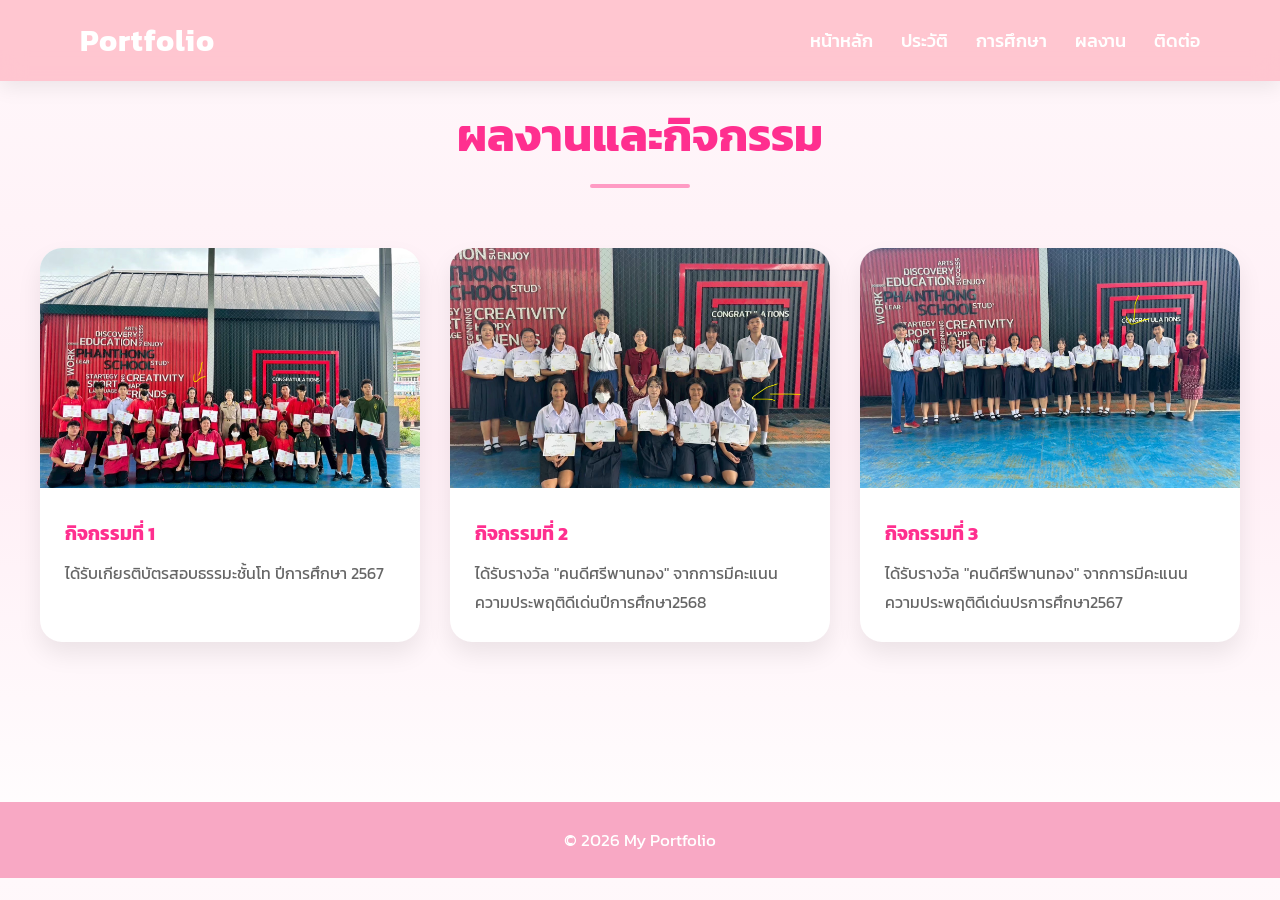
<file: activities.html>
<!DOCTYPE html>

<html lang="th">

<head>

<meta charset="UTF-8">

<meta name="viewport" content="width=device-width, initial-scale=1.0">

<title>ผลงาน | Portfolio</title>

<link rel="stylesheet" href="css/style.css">

</head>

<body>

<header>

<nav>

<div class="logo">Portfolio</div>

<ul>

<li><a href="index.html">หน้าหลัก</a></li>

<li><a href="Profile.html">ประวัติ</a></li>

<li><a href="education.html">การศึกษา</a></li>

<li><a href="activities.html">ผลงาน</a></li>

<li><a href="contact.html">ติดต่อ</a></li>

</ul>

</nav>

</header>

<section>

<div class="container">

<h1 class="section-title">ผลงานและกิจกรรม</h1>

<div class="activity-grid">

<div class="card">

<img src="images/IMG_0110.jpeg" alt="กิจกรรม1">

<div class="card-content">

<h3>กิจกรรมที่ 1</h3>

<p>ได้รับเกียรติบัตรสอบธรรมะชั้นโท ปีการศึกษา 2567</p>

</div>

</div>

<div class="card">

<img src="images/IMG_0124.jpeg" alt="กิจกรรม2">

<div class="card-content">

<h3>กิจกรรมที่ 2</h3>

<p>ได้รับรางวัล "คนดีศรีพานทอง" จากการมีคะแนนความประพฤติดีเด่นปีการศึกษา2568</p>

</div>

</div>

<div class="card">

    <img src="images/IMG_0125.jpeg" alt="กิจกรรม3">

    <div class="card-content">

        <h3>กิจกรรมที่ 3</h3>

        <p>ได้รับรางวัล "คนดีศรีพานทอง" จากการมีคะแนนความประพฤติดีเด่นปรการศึกษา2567</p>

    </div>

</div>

</div>

</div>

</section>

<footer>

<p>© 2026 My Portfolio</p>

</footer>

<!-- กล่องแสดงรูป -->

<div id="popup" class="popup" onclick="closePopup()">

    <img id="popup-img">

</div>

<script>

const images=document.querySelectorAll(".card img");

const popup=document.getElementById("popup");

const popupImg=document.getElementById("popup-img");

images.forEach(img=>{

img.onclick=function(){

popup.style.display="flex";

popupImg.src=this.src;

}

});

function closePopup(){

popup.style.display="none";

}

</script>

</body>

</html>
</file>
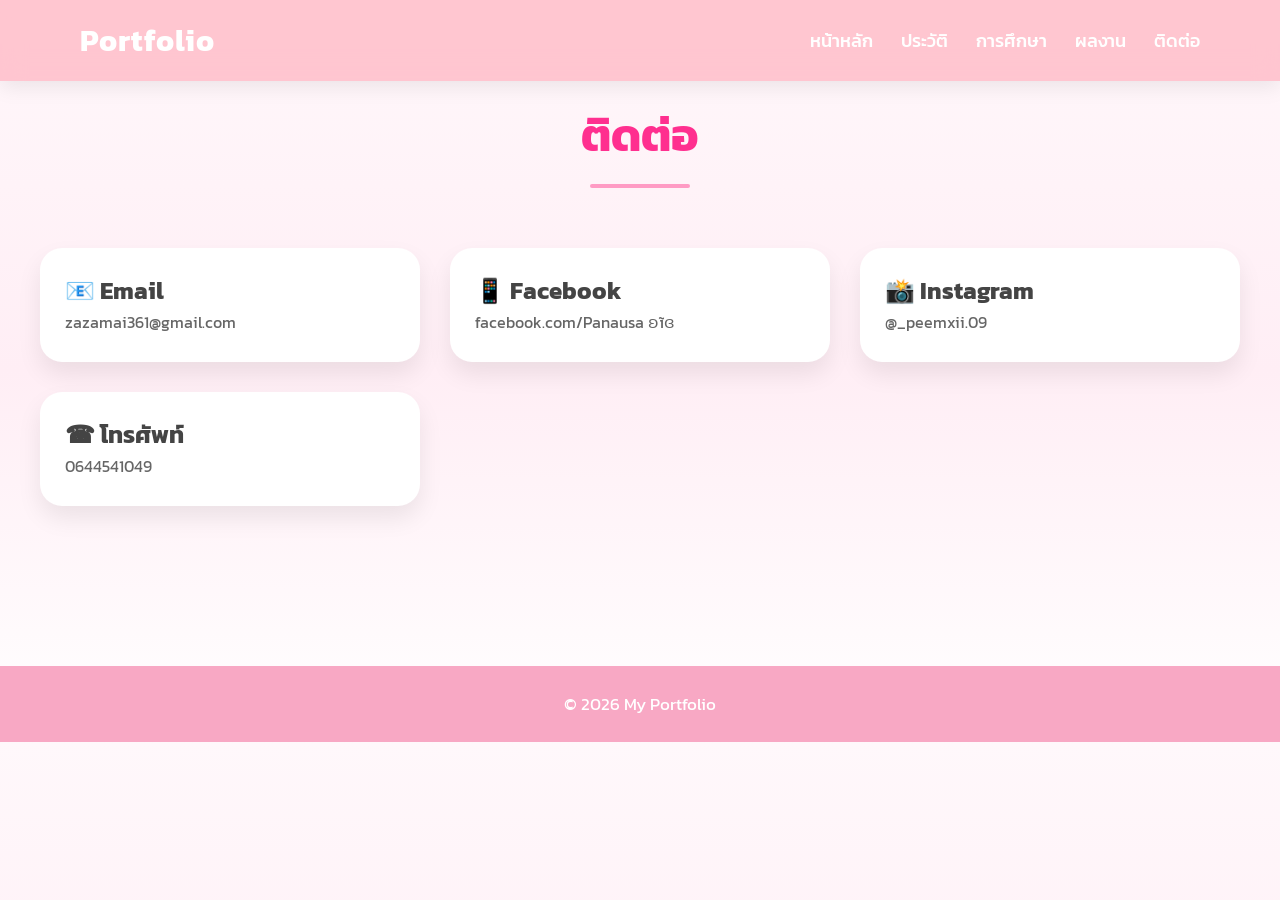
<file: contact.html>
<!DOCTYPE html>

<html lang="th">

<head>

<meta charset="UTF-8">

<meta name="viewport" content="width=device-width, initial-scale=1.0">

<title>ติดต่อ | Portfolio</title>

<link rel="stylesheet" href="css/style.css">

</head>

<body>

<header>

<nav>

<div class="logo">Portfolio</div>

<ul>

<li><a href="index.html">หน้าหลัก</a></li>

<li><a href="Profile.html">ประวัติ</a></li>

<li><a href="education.html">การศึกษา</a></li>

<li><a href="activities.html">ผลงาน</a></li>

<li><a href="contact.html">ติดต่อ</a></li>

</ul>

</nav>

</header>

<section>

<div class="container">

<h1 class="section-title">ติดต่อ</h1>

<div class="activity-grid">

<div class="card">

<div class="card-content">

<h2>📧 Email</h2>

<p>zazamai361@gmail.com</p>

</div>

</div>

<div class="card">

<div class="card-content">

<h2>📱 Facebook</h2>

<p>facebook.com/Panausa ʚĩɞ</p>

</div>

</div>

<div class="card">

<div class="card-content">

<h2>📸 Instagram</h2>

<p>@_peemxii.09</p>

</div>

</div>

<div class="card">

<div class="card-content">

<h2>☎ โทรศัพท์</h2>

<p>0644541049</p>

</div>

</div>

</div>

</div>

</section>

<footer>

<p>© 2026 My Portfolio</p>

</footer>

</body>

</html>
</file>
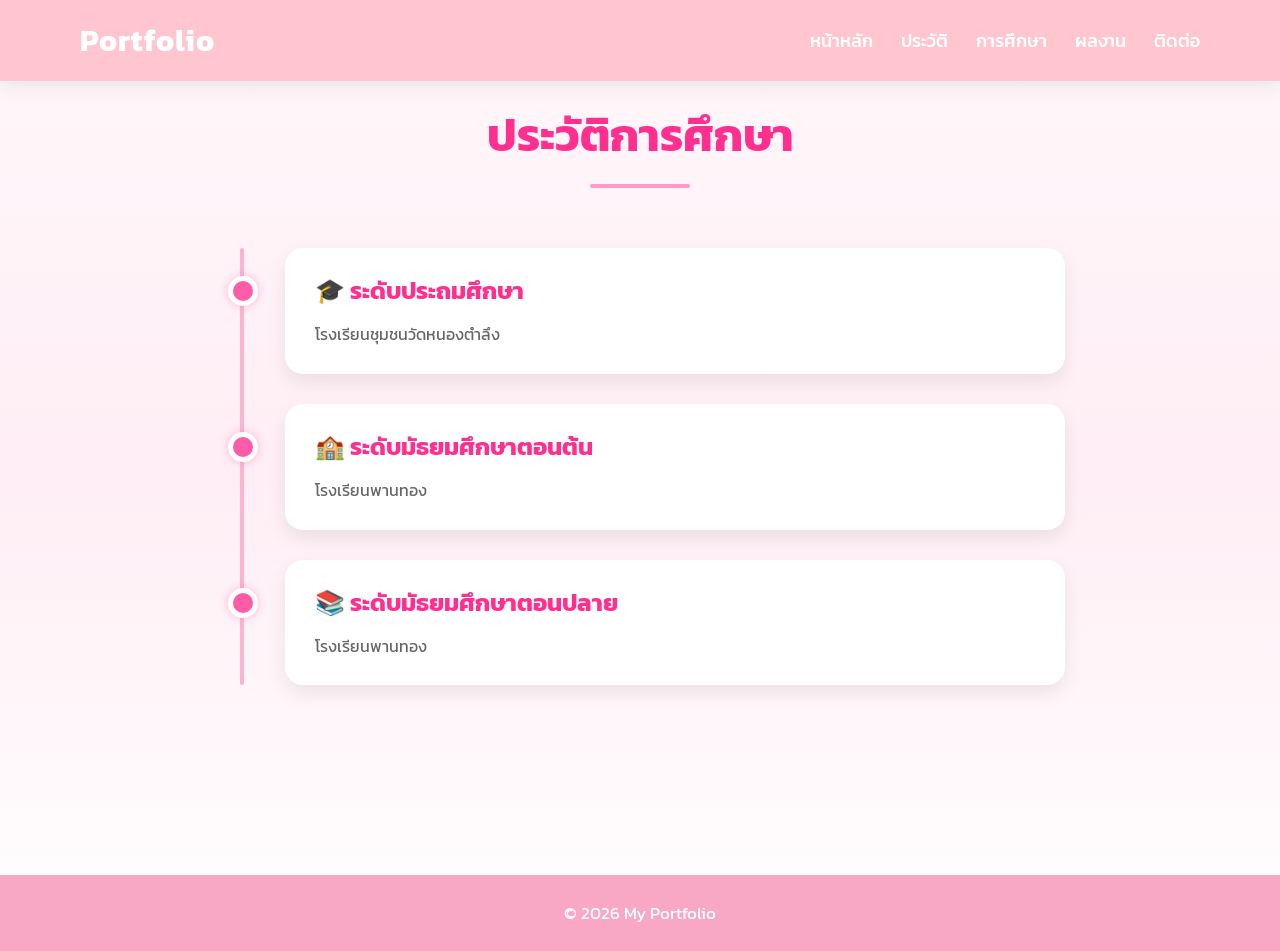
<file: education.html>
<!DOCTYPE html>

<html lang="th">

<head>

<meta charset="UTF-8">

<meta name="viewport" content="width=device-width, initial-scale=1.0">

<title>ประวัติการศึกษา | Portfolio</title>

<link rel="stylesheet" href="css/style.css">

</head>

<body>

<header>

<nav>

<div class="logo">Portfolio</div>

<ul>

<li><a href="index.html">หน้าหลัก</a></li>

<li><a href="Profile.html">ประวัติ</a></li>

<li><a href="education.html">การศึกษา</a></li>

<li><a href="activities.html">ผลงาน</a></li>

<li><a href="contact.html">ติดต่อ</a></li>

</ul>

</nav>

</header>

<section>

<div class="container">

<h1 class="section-title">ประวัติการศึกษา</h1>

<div class="timeline">

<div class="timeline-item">

<h3>🎓 ระดับประถมศึกษา</h3>

<p>

โรงเรียนชุมชนวัดหนองตำลึง

</p>

</div>

<div class="timeline-item">

<h3>🏫 ระดับมัธยมศึกษาตอนต้น</h3>

<p>

โรงเรียนพานทอง

</p>

</div>

<div class="timeline-item">

<h3>📚 ระดับมัธยมศึกษาตอนปลาย</h3>

<p>

โรงเรียนพานทอง

</p>

</div>

</div>

</div>

</section>

<footer>

<p>© 2026 My Portfolio</p>

</footer>

</body>

</html>
</file>
<file: css/style.css>
/* ==================================================

   Portfolio Website

   Theme : Pastel Pink

   Author : Benyapron

================================================== */

@import url('https://fonts.googleapis.com/css2?family=Kanit:wght@300;400;500;600;700&display=swap');

*{

    margin:0;

    padding:0;

    box-sizing:border-box;

    scroll-behavior:smooth;

    font-family:'Kanit',sans-serif;

}

body{

    background:linear-gradient(180deg,#fff8fb,#ffeef5,#ffffff);

    color:#444;

    overflow-x:hidden;

}

/* Scrollbar */

::-webkit-scrollbar{

    width:10px;

}

::-webkit-scrollbar-track{

    background:#ffe8f2;

}

::-webkit-scrollbar-thumb{

    background:#f8a8c4;

    border-radius:20px;

}

::-webkit-scrollbar-thumb:hover{

    background:#ff73af;

}

/* =========================

      Navbar

========================= */

header{

    position:fixed;

    width:100%;

    top:0;

    left:0;

    z-index:999;

    background:rgba(255,192,203,.90);

    backdrop-filter:blur(12px);

    box-shadow:0 6px 20px rgba(0,0,0,.08);

}

nav{

    max-width:1200px;

    margin:auto;

    display:flex;

    justify-content:space-between;

    align-items:center;

    padding:18px 40px;

}

.logo{

    color:white;

    font-size:30px;

    font-weight:700;

    letter-spacing:1px;

}

nav ul{

    display:flex;

    list-style:none;

}

nav ul li{

    margin-left:28px;

}

nav ul li a{

    color:white;

    text-decoration:none;

    font-size:18px;

    font-weight:500;

    position:relative;

    transition:.35s;

}

nav ul li a::after{

    content:"";

    position:absolute;

    left:0;

    bottom:-6px;

    width:0;

    height:3px;

    border-radius:10px;

    background:white;

    transition:.35s;

}

nav ul li a:hover{

    color:#fff7fa;

}

nav ul li a:hover::after{

    width:100%;

}

/* =========================

      Hero

========================= */

.hero{

    max-width:1200px;

    margin:auto;

    min-height:100vh;

    display:flex;

    justify-content:space-between;

    align-items:center;

    padding:140px 40px 60px;

    gap:60px;

}

.hero-text{

    flex:1;

}

.hero h1{

    font-size:72px;

    color:#ff2f8f;

    margin-bottom:20px;

}

.hero h2{

    color:#f56aa8;

    font-size:28px;

    margin-bottom:25px;

}

.hero p{

    font-size:20px;

    line-height:2;

    color:#666;

}

.hero img{

    width:360px;

    height:360px;

    object-fit:cover;

    border-radius:50%;

    border:8px solid #ffd0e4;

    box-shadow:0 20px 40px rgba(255,105,180,.25);

    animation:float 4s ease-in-out infinite;

}
/* =========================

      Button

========================= */

.btn{

    display:inline-block;

    margin-top:35px;

    padding:16px 42px;

    background:#ff5ca8;

    color:white;

    text-decoration:none;

    border-radius:50px;

    font-size:18px;

    font-weight:500;

    transition:.35s;

    box-shadow:0 12px 30px rgba(255,92,168,.35);

}

.btn:hover{

    background:#ff2f8f;

    transform:translateY(-5px);

}

/* =========================

      Section

========================= */

section{

    padding:100px 40px;

}

.container{

    max-width:1200px;

    margin:auto;

}

.section-title{

    text-align:center;

    color:#ff2f8f;

    font-size:46px;

    margin-bottom:60px;

}

.section-title::after{

    content:"";

    display:block;

    width:100px;

    height:4px;

    background:#ff9bc4;

    margin:15px auto;

    border-radius:20px;

}

/* =========================

      Activity Card

========================= */

.activity-grid{

    display:grid;

    grid-template-columns:repeat(auto-fit,minmax(300px,1fr));

    gap:30px;

}

.card{

    background:white;

    border-radius:22px;

    overflow:hidden;

    box-shadow:0 12px 25px rgba(0,0,0,.08);

    transition:.4s;

}

.card:hover{

    transform:translateY(-10px);

    box-shadow:0 20px 35px rgba(0,0,0,.15);

}

.card img{

    width:100%;

    height:240px;

    object-fit:cover;

    transition:.5s;

    cursor:pointer;

}

.card:hover img{

    transform:scale(1.08);

}

.card-content{

    padding:25px;

}

.card h3{

    color:#ff2f8f;

    margin-bottom:12px;

}

.card p{

    color:#666;

    line-height:1.8;

}

/* =========================

      Profile

========================= */

.profile-box{

    display:flex;

    align-items:center;

    gap:50px;

    flex-wrap:wrap;

}

.profile-box img{

    width:300px;

    height:300px;

    border-radius:20px;

    object-fit:cover;

    box-shadow:0 15px 35px rgba(0,0,0,.15);

}

.profile-text{

    flex:1;

}

.profile-text h2{

    color:#ff2f8f;

    margin-bottom:20px;

    font-size:34px;

}

.profile-text p{

    line-height:2;

    font-size:18px;

    color:#555;

}

/* =========================

      Skill Box

========================= */

.skill-box{

    display:grid;

    grid-template-columns:repeat(auto-fit,minmax(180px,1fr));

    gap:20px;

    margin-top:40px;

}

.skill{

    background:white;

    padding:20px;

    text-align:center;

    border-radius:15px;

    box-shadow:0 5px 15px rgba(0,0,0,.08);

    transition:.3s;

}

.skill:hover{

    transform:translateY(-8px);

    background:#fff0f6;

}
/* =========================

      Education Timeline

========================= */

.timeline{

    max-width:850px;

    margin:auto;

    position:relative;

}

.timeline::before{

    content:"";

    position:absolute;

    left:25px;

    top:0;

    width:4px;

    height:100%;

    background:#ffb3d1;

    border-radius:20px;

}

.timeline-item{

    position:relative;

    background:white;

    padding:25px 30px;

    margin-left:70px;

    margin-bottom:30px;

    border-radius:18px;

    box-shadow:0 8px 20px rgba(0,0,0,.08);

    transition:.35s;

}

.timeline-item:hover{

    transform:translateY(-6px);

    box-shadow:0 15px 30px rgba(0,0,0,.15);

}

.timeline-item::before{

    content:"";

    position:absolute;

    left:-57px;

    top:28px;

    width:20px;

    height:20px;

    background:#ff5ca8;

    border:5px solid white;

    border-radius:50%;

    box-shadow:0 0 10px rgba(255,92,168,.4);

}

.timeline-item h3{

    color:#ff2f8f;

    margin-bottom:12px;

    font-size:24px;

}

.timeline-item p{

    color:#666;

    line-height:1.8;

}

/* =========================

      Contact

========================= */

.contact{

    display:grid;

    grid-template-columns:repeat(auto-fit,minmax(250px,1fr));

    gap:25px;

}

.contact .card{

    text-align:center;

    padding:35px 20px;

}

.contact h2{

    color:#ff2f8f;

    margin-bottom:15px;

}

.contact p{

    font-size:18px;

    color:#666;

    word-break:break-word;

}

/* =========================

      Footer

========================= */

footer{

    background:#f8a8c4;

    color:white;

    text-align:center;

    padding:25px;

    margin-top:60px;

    font-size:17px;

}

/* =========================

      Animation

========================= */

.hero,

.card,

.timeline-item,

.Profile-box{

    animation:fadeUp .8s ease;

}

@keyframes fadeUp{

from{

    opacity:0;

    transform:translateY(40px);

}

to{

    opacity:1;

    transform:translateY(0);

}

}

@keyframes float{

0%{

    transform:translateY(0);

}

50%{

    transform:translateY(-15px);

}

100%{

    transform:translateY(0);

}

}

/* =========================

      Fade on Scroll

========================= */

.fade{

    opacity:0;

    transform:translateY(50px);

    transition:all .8s ease;

}

.fade.show{

    opacity:1;

    transform:translateY(0);

}
/* =========================

      Responsive

========================= */

@media(max-width:900px){

    nav{

        flex-direction:column;

        padding:20px;

    }

    nav ul{

        margin-top:15px;

        flex-wrap:wrap;

        justify-content:center;

    }

    nav ul li{

        margin:8px 12px;

    }

    .hero{

        flex-direction:column-reverse;

        text-align:center;

        padding:140px 20px 80px;

    }

    .hero h1{

        font-size:48px;

    }

    .hero h2{

        font-size:24px;

    }

    .hero p{

        font-size:18px;

    }

    .hero img{

        width:250px;

        height:250px;

    }

    .Profile-box{

        flex-direction:column;

        text-align:center;

    }

    .activity-grid{

        grid-template-columns:1fr;

    }

    .contact{

        grid-template-columns:1fr;

    }

    .timeline-item{

        margin-left:45px;

    }

    .timeline::before{

        left:15px;

    }

    .timeline-item::before{

        left:-47px;

    }

    section{

        padding:80px 20px;

    }

    .section-title{

        font-size:36px;

    }

}

/* =========================

      Popup Image

========================= */

.popup{

    display:none;

    position:fixed;

    top:0;

    left:0;

    width:100%;

    height:100%;

    background:rgba(0,0,0,.88);

    justify-content:center;

    align-items:center;

    z-index:9999;

}

.popup img{

    max-width:90%;

    max-height:90%;

    border-radius:20px;

    box-shadow:0 15px 35px rgba(255,255,255,.25);

    animation:zoom .35s;

}

@keyframes zoom{

    from{

        transform:scale(.7);

        opacity:0;

    }

    to{

        transform:scale(1);

        opacity:1;

    }

}

.close-btn{

    position:absolute;

    top:20px;

    right:35px;

    color:white;

    font-size:50px;

    cursor:pointer;

    font-weight:bold;

}

/* =========================

      Back To Top

========================= */

#topBtn{

    position:fixed;

    bottom:30px;

    right:30px;

    width:55px;

    height:55px;

    border:none;

    border-radius:50%;

    background:#ff5ca8;

    color:white;

    font-size:24px;

    cursor:pointer;

    display:none;

    box-shadow:0 10px 20px rgba(255,92,168,.35);

    transition:.3s;

    z-index:999;

}

#topBtn:hover{

    background:#ff2f8f;

    transform:translateY(-5px);

}

/
</file>
